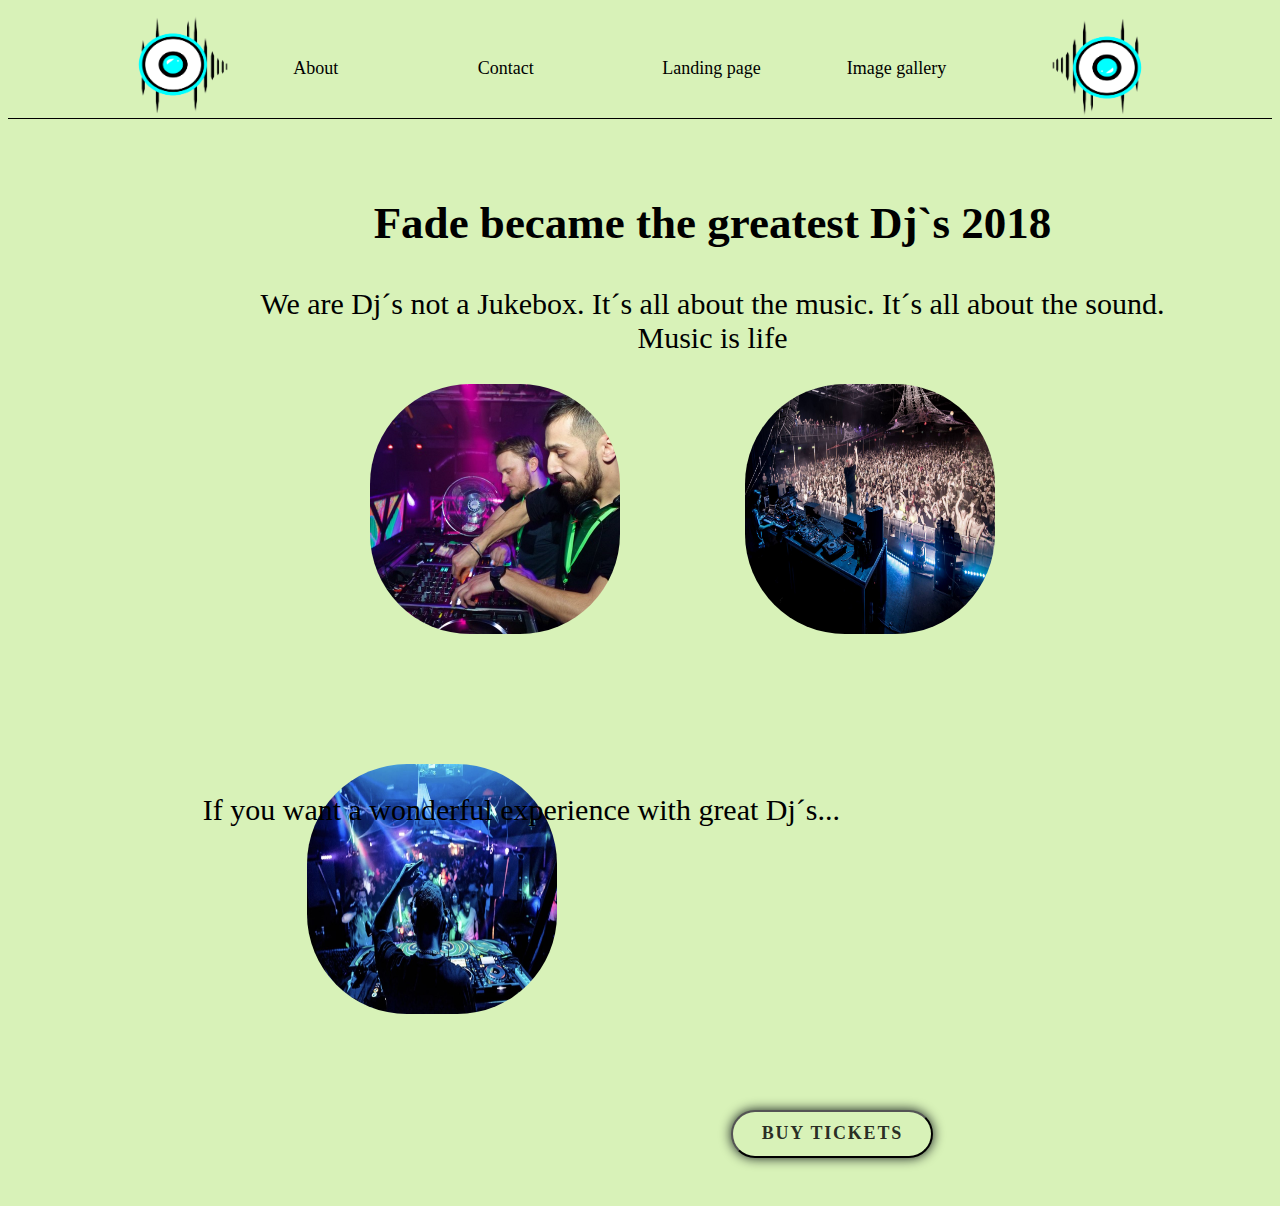
<file: html/index.html>
<!DOCTYPE html>
<html lang="en">

<head>
    <meta charset="UTF-8">
    <meta http-equiv="X-UA-Compatible" cotent="IE-edge">
    <meta name="viewport" content="width-device.width, initial-scale=1"/>
    <title>DjProjekt</title>
    <link rel="Stylesheet" href="../css/index.css">
    <link href="https://fonts.googleapis.com/css2?family=Roboto+Slab:wght@400;500;700&display=swap" rel="stylesheet">
    <link rel="stylesheet" href="../css/nav.css">
</head>
        
<body>
    <div class="navbar">   
        <nav class="navigation-bar">
        <logo>
            <img class="logo"src="/images/fadelogo.png">
        </logo>
    
<div class="items">
    <ul>
        <li><a href="about.html">About </a></li>
        <li><a href="contact.html">Contact</a></li>
        <li><a href="index.html">Landing page</a></li>
        <li><a href="imagegallery.html">Image gallery</a></li> 
    </ul>

</div>

<logo>
    <img class="logo1"src="/images/fadelogo.png">
</logo>
    </nav>
</div>

<div class="container">

    <img src="../images/dj-crasy.jpg" alt="Rustam" class="responsive1">

    <img src="../images/dj-n.jpg" alt="Nick" class="responsive2">
    
    <img src="../images/DJ.jpg" alt="Alex" class="responsive3">
    

    <div class="top"> 
        <h2>Fade became the greatest Dj`s 2018 </h2>
        We are Dj´s not a Jukebox. It´s all about the music.
        It´s all about the sound. Music is life</div>

    <div class="bottom">If you want a wonderful experience with great Dj´s...</div>
   
    <button class="main-btn">BUY TICKETS</button>

</body>

</html>
</file>
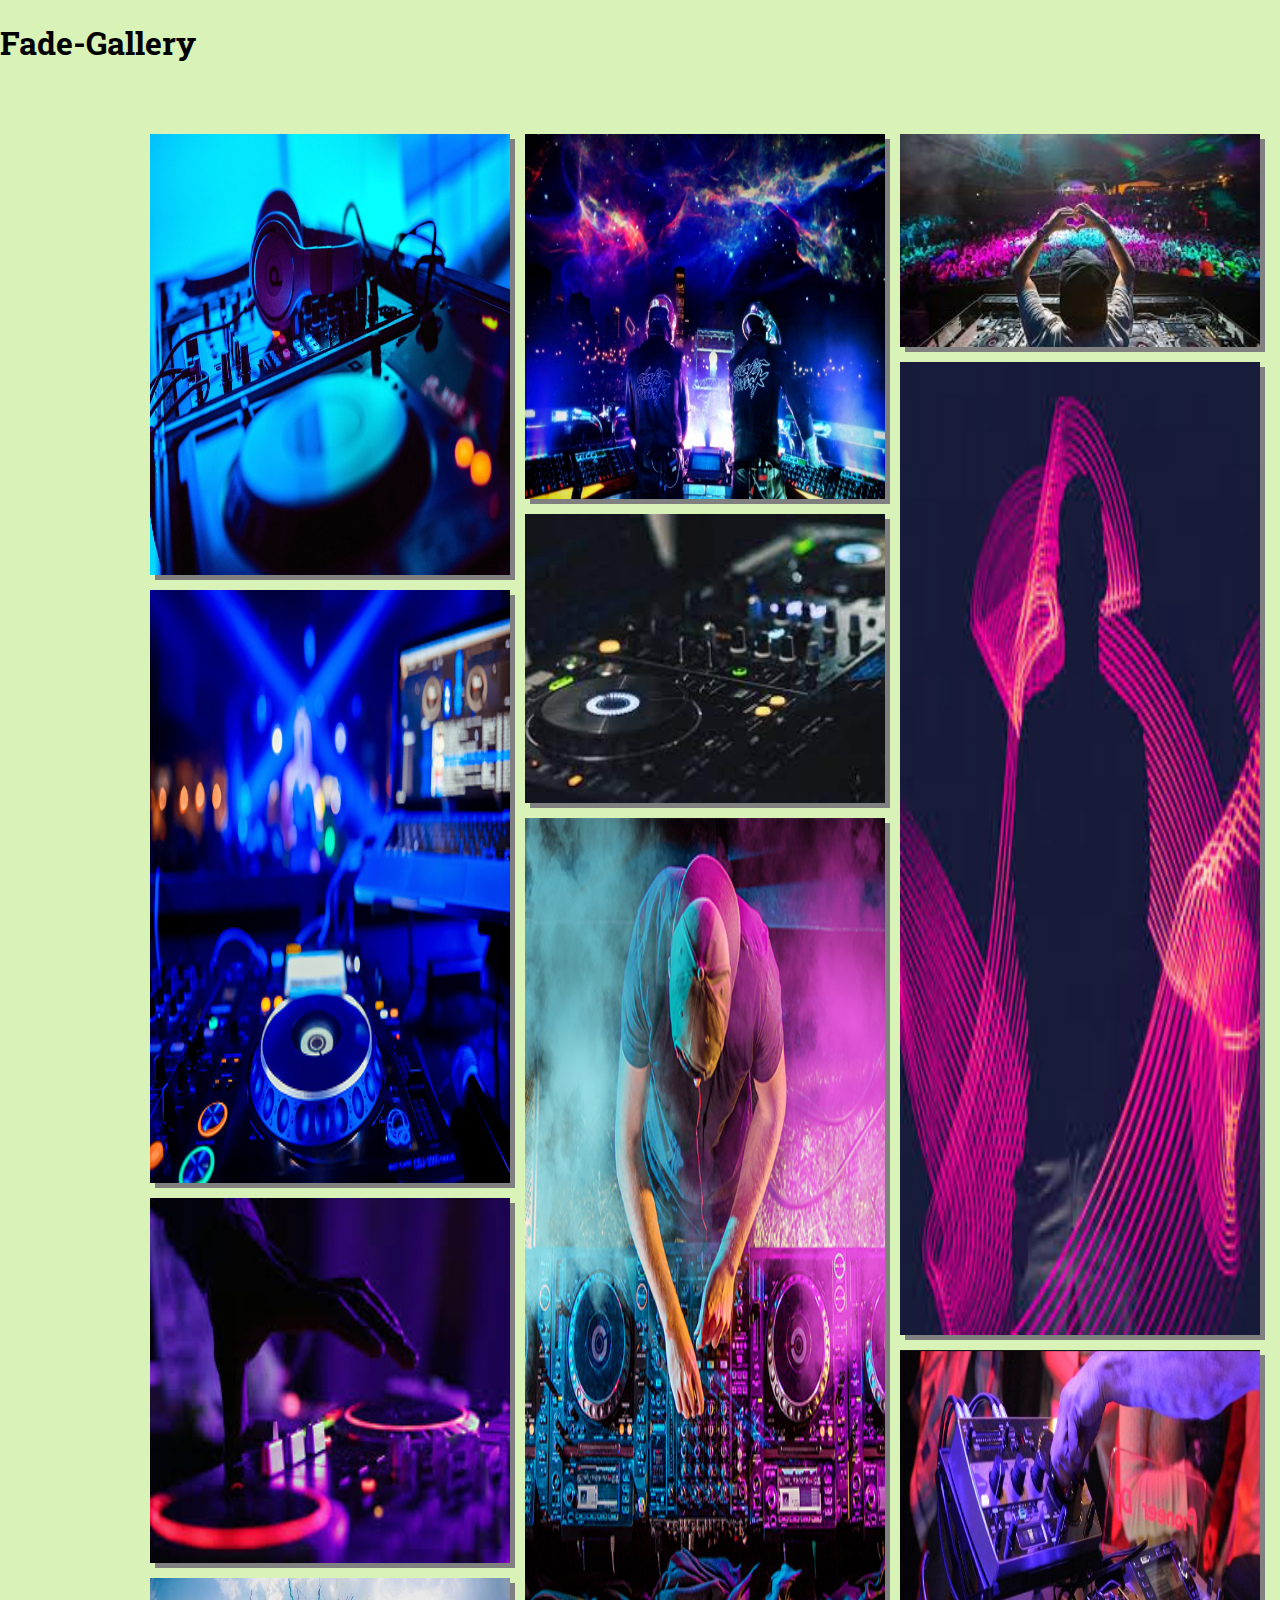
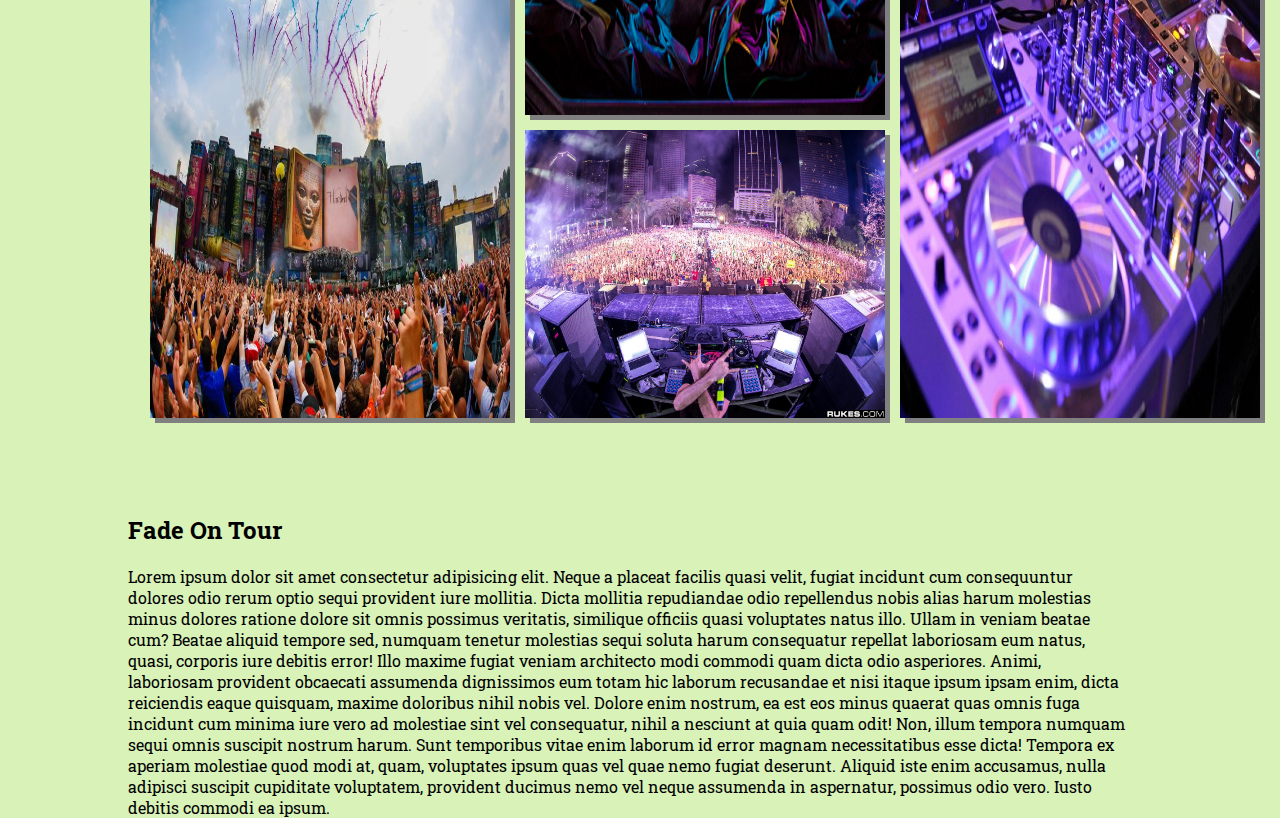
<file: imagegallery.html>
<!DOCTYPE html>
<html lang="en">
<head>
    <meta charset="UTF-8">
    <meta http-equiv="X-UA-Compatible" content="IE=edge">
    <meta name="viewport" content="width=device-width, initial-scale=1.0">
    <link href="https://fonts.googleapis.com/css2?family=Roboto+Slab:wght@400;500;700&display=swap" rel="stylesheet">
    <link rel="stylesheet" href="css/imagegallery.css">
    <title>Fadeproject</title>
</head>
<body>
    <h1>Fade-Gallery </h1>
    <section class="position-grid">
        <div class="container-grid">
            <div class="image1"><img src="images/img1.png" alt="headphones"></div>

            <div class="image2"><img src="images/img2.png" alt="daftpunk"></div>

            <div class="image3"><img src="images/img3.png" alt="crowd"></div>

            <div class="image4"><img src="images/img4.png" alt="mixerboard"></div>

            <div class="image5"><img src="images/img5.png" alt="mixerboard"></div>

            <div class="image6"><img src="images/img6.png" alt="silhouette"></div>

            <div class="image7"><img src="images/img7.png" alt="mixerboard"></div>

            <div class="image8"><img src="images/img8.png" alt="djtopview"></div>

            <div class="image9"><img src="images/img9.png" alt="mixerboard"></div>

            <div class="image10"><img src="images/img10.png" alt="tomorrowlandfestival"></div>

            <div class="image11"><img src="images/img11.png" alt="LAfestival"></div>
        </div> 
    </section>
    <div class="text">
        <h2>Fade On Tour</h2>
        <p>Lorem ipsum dolor sit amet consectetur adipisicing elit. Neque a placeat facilis quasi velit, fugiat incidunt cum consequuntur dolores odio rerum optio sequi provident iure mollitia. Dicta mollitia repudiandae odio repellendus nobis alias harum molestias minus dolores ratione dolore sit omnis possimus veritatis, similique officiis quasi voluptates natus illo. Ullam in veniam beatae cum? Beatae aliquid tempore sed, numquam tenetur molestias sequi soluta harum consequatur repellat laboriosam eum natus, quasi, corporis iure debitis error! Illo maxime fugiat veniam architecto modi commodi quam dicta odio asperiores. Animi, laboriosam provident obcaecati assumenda dignissimos eum totam hic laborum recusandae et nisi itaque ipsum ipsam enim, dicta reiciendis eaque quisquam, maxime doloribus nihil nobis vel. Dolore enim nostrum, ea est eos minus quaerat quas omnis fuga incidunt cum minima iure vero ad molestiae sint vel consequatur, nihil a nesciunt at quia quam odit! Non, illum tempora numquam sequi omnis suscipit nostrum harum. Sunt temporibus vitae enim laborum id error magnam necessitatibus esse dicta! Tempora ex aperiam molestiae quod modi at, quam, voluptates ipsum quas vel quae nemo fugiat deserunt. Aliquid iste enim accusamus, nulla adipisci suscipit cupiditate voluptatem, provident ducimus nemo vel neque assumenda in aspernatur, possimus odio vero. Iusto debitis commodi ea ipsum.</p>
    </div>
    
</body>
</html>
</file>
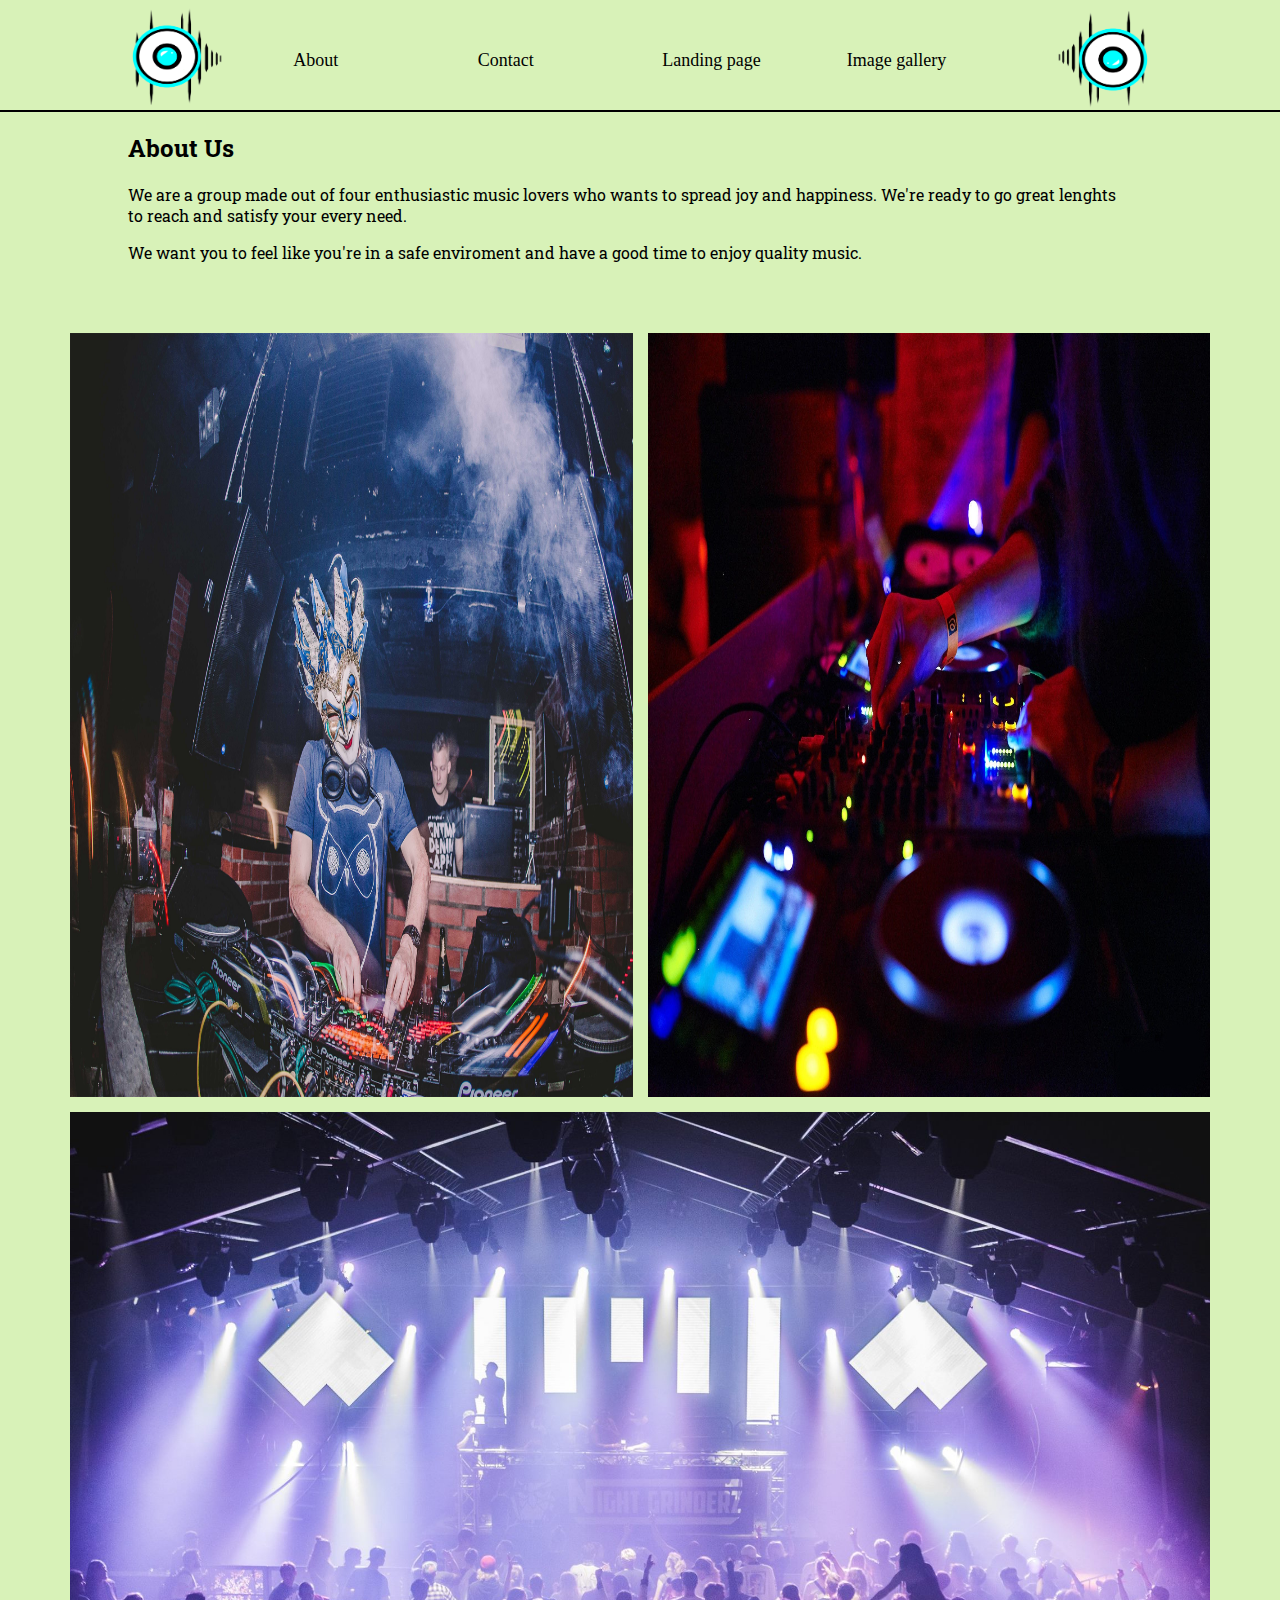
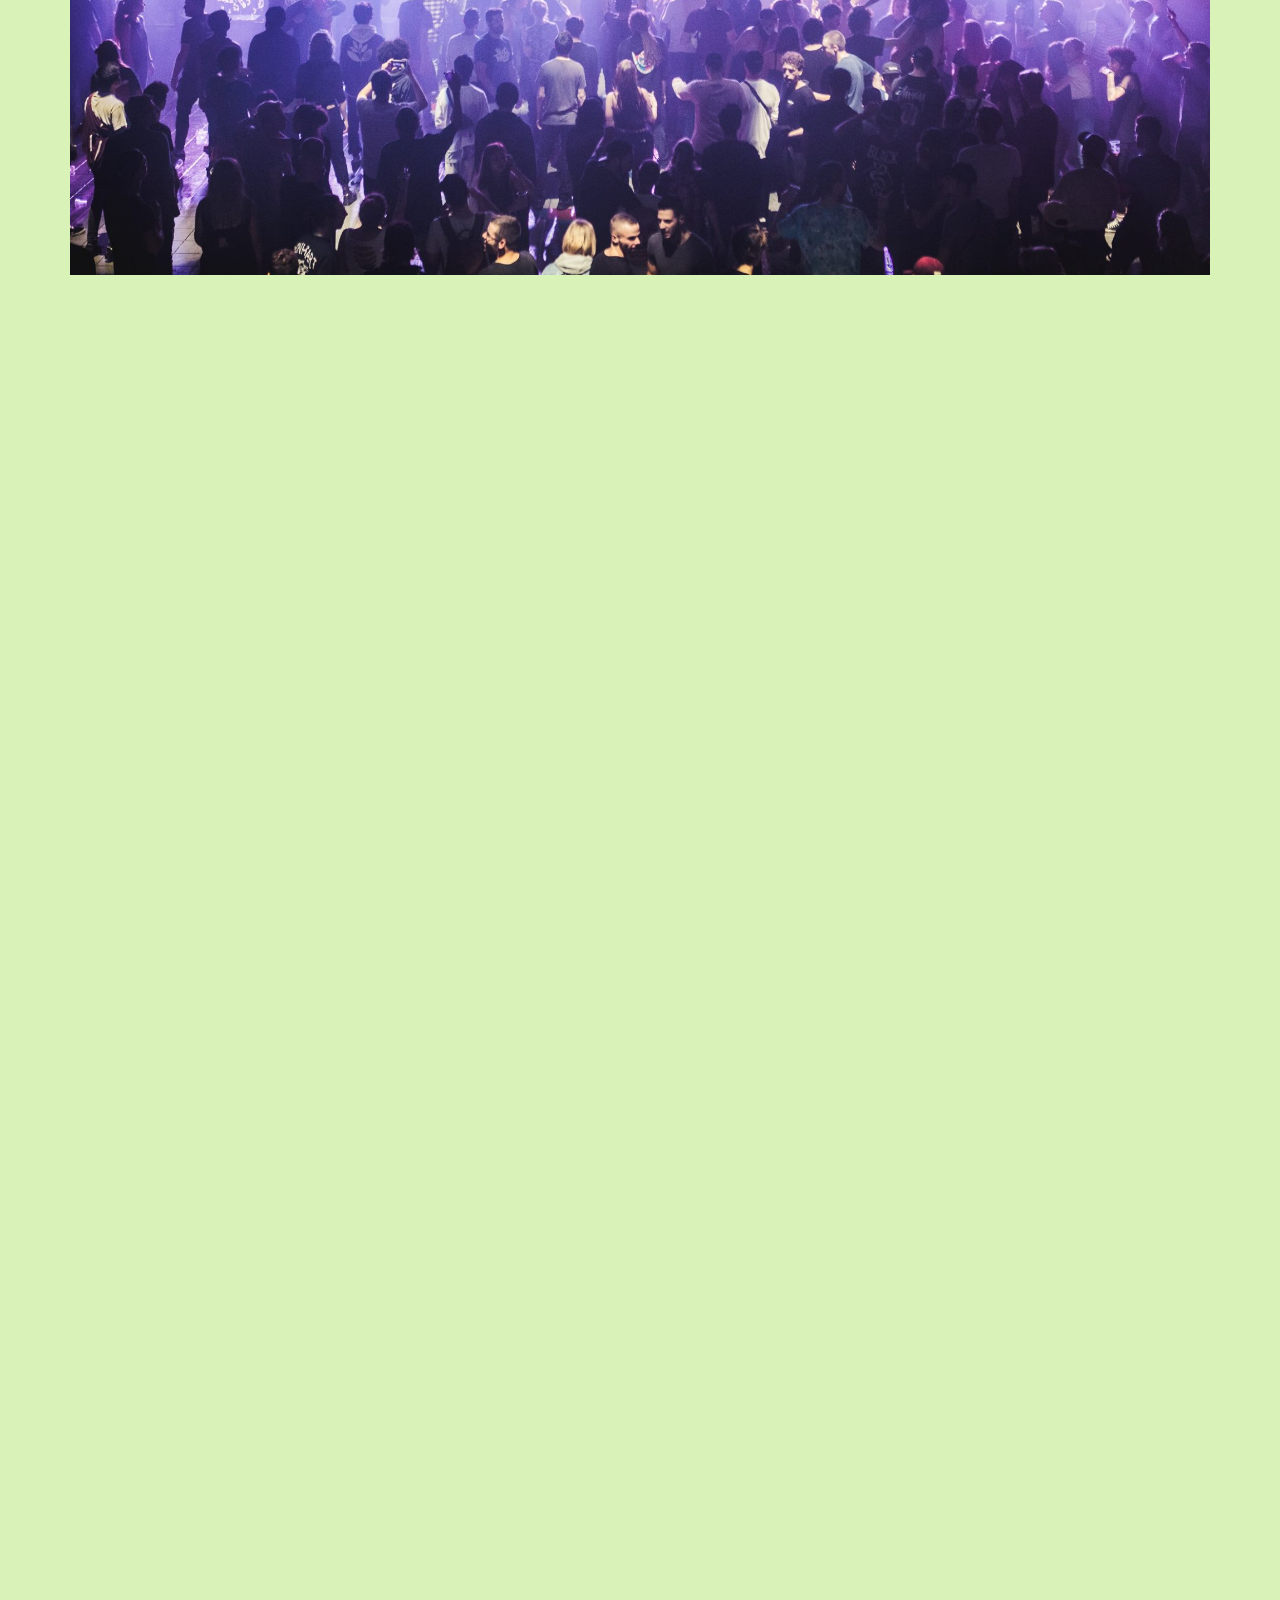
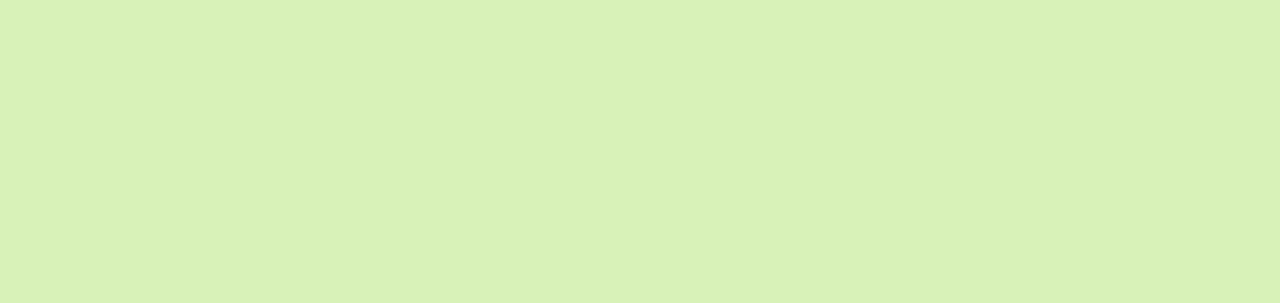
<file: html/about.html>
<!DOCTYPE html>
<html lang="en">
<head>
    <meta charset="UTF-8">
    <meta http-equiv="X-UA-Compatible" content="IE=edge">
    <meta name="viewport" content="width=device-width, initial-scale=1.0">
    <link href="https://fonts.googleapis.com/css2?family=Roboto+Slab:wght@400;500;700&display=swap" rel="stylesheet">
    <link rel="stylesheet" href="../css/nav.css">
    <link rel="stylesheet" href="../css/about.css">
    <title>Document</title>
</head>
<body>
    <div class="navbar">
        <nav class="navigation-bar">
            <logo>
                <img class="logo"src="/images/fadelogo.png">
            </logo>
    
<div class="items">
    <ul>
        <li><a href="about.html">About </a></li>
        <li><a href="contact.html">Contact</a></li>
        <li><a href="index.html">Landing page</a></li>
        <li><a href="imagegallery.html">Image gallery</a></li> 
    </ul>
</div>

<logo>
    <img class="logo1"src="/images/fadelogo.png">
</logo>
    </nav>
    </div>
    <main>
        <div class="text">
            <h2>About Us</h2>
            <div>
            <p>We are a group made out of four enthusiastic music lovers who wants to spread joy and happiness. We're ready to go great lenghts to reach and satisfy your every need.</p>
            <p>
            We want you to feel like you're in a safe enviroment and have a good time to enjoy quality music.
            </p>
            </div>
        </div>
        <section class="grid-container">
            <div class="img1"><img src="../images/djface.png" alt="frontviewdj"></div>
            <div class="img2"><img src="../images/djroom.png" alt="concertinside"></div>
            <div class="img3"><img src="../images/djsetup.png" alt="mixerboard"></div>
        </section>
    </main>

</body>
</html>
</file>
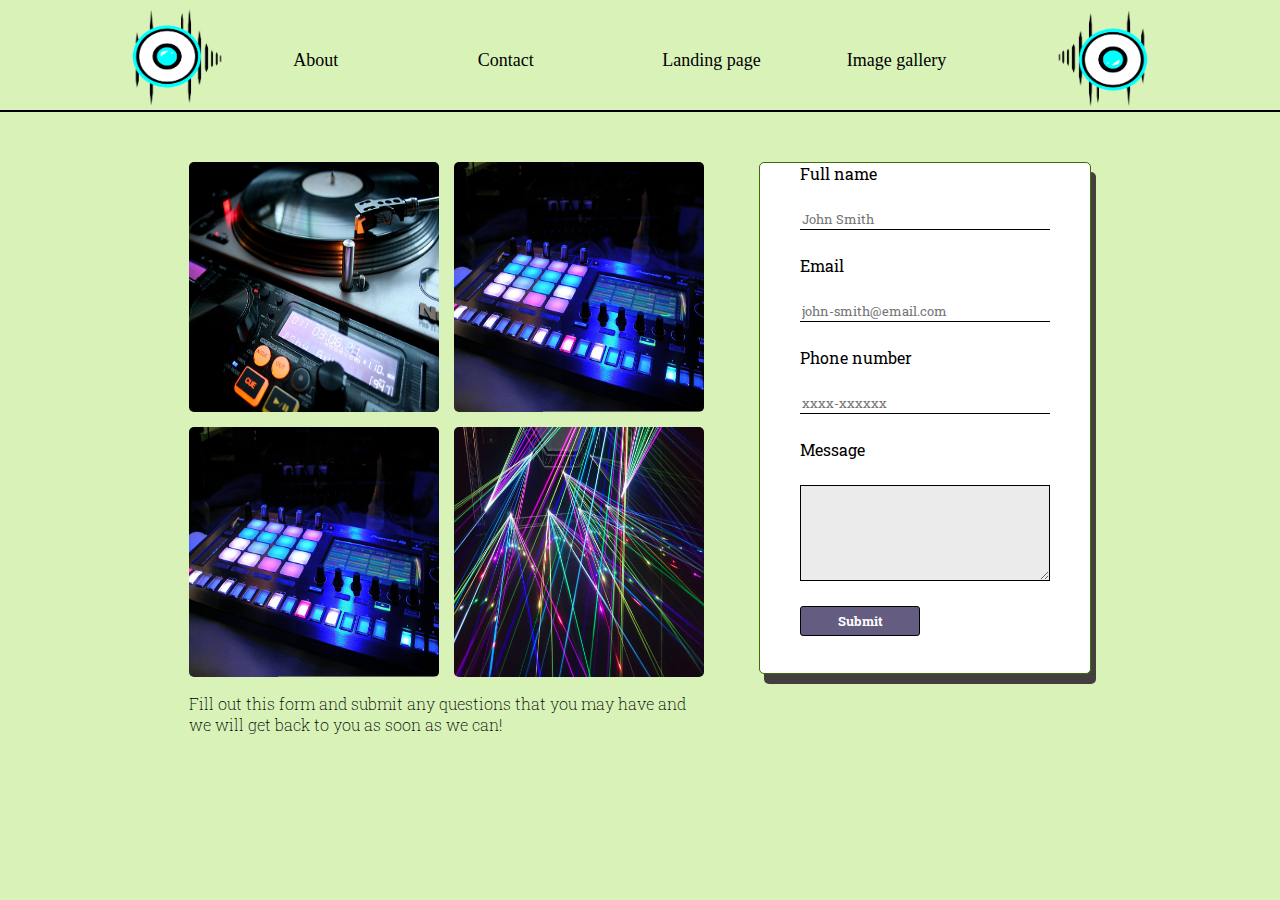
<file: html/contact.html>
<!DOCTYPE html>
<html lang="en">
<head>
    <meta charset="UTF-8">
    <meta http-equiv="X-UA-Compatible" content="IE=edge">
    <meta name="viewport" content="width=device-width, initial-scale=1.0">
    <link rel="stylesheet" href="../css/contact.css">
    <link href="https://fonts.googleapis.com/css2?family=Roboto+Slab:wght@400;500;700&display=swap" rel="stylesheet">
    <link rel="stylesheet" href="../css/nav.css">
    <title>Contact Form</title>
</head>
<body>
    <div class="navbar">
        <nav class="navigation-bar">
            <logo>
                <img class="logo"src="/images/fadelogo.png">
            </logo>
        
    <div class="items">
        <ul>
            <li><a href="about.html">About </a></li>
            <li><a href="contact.html">Contact</a></li>
            <li><a href="index.html">Landing page</a></li>
            <li><a href="imagegallery.html">Image gallery</a></li> 
        </ul>
    
    </div>
    
    <logo>
        <img class="logo1"src="/images/fadelogo.png">
    </logo>
        </nav>

    </div>
    <main class="mainscreen">
        <section class="navbar">
            <div>


            </div>
        </section>
        <section>
            <div class="container1-contact">
                 <div class="left-side">
                    <div>
                        <div class="grid">
                            <div class="grid1 gridimg"><img src="../images/grid1.jpg" alt="turntable"></div>
                            <div class="grid2 gridimg"><img src="../images/grid2.jpg" alt="buttons"></div>
                            <div class="grid3 gridimg"><img src="../images/grid2.jpg" alt="strobe"></div>
                            <div class="grid4 gridimg"><img src="../images/grid4.jpg" alt="lasers"></div>

                        </div>
                    </div>
                     <div class="form-text-div">
                        <p class="form-text"> Fill out this form and submit any questions that 
                        you may have and we will get back to you as soon as we can!
                        </p>
                     </div>
            </div>
            <div class="box">
            <div class="right-side">
                <form class="form-contact" autocomplete="off">
                    <label for="full name" class="form-bold"> Full name</label>
                    <input type="text" name="name" class="input-field-name form1 input" required placeholder="John Smith">
                    <label for="email" class="form-bold">Email</label>
                    <input type="email" name="email" class="input-field-email form1 input" required placeholder="john-smith@email.com" >
                    <label for="phone" class="form-bold">Phone number</label>
                    <input type="tel" name="phone" class="input-field-tel form1 input" required placeholder="xxxx-xxxxxx">
                    <label for="Message" class="form-bold">Message</label>
                    <textarea name="Message" id="Message" cols="30" rows="5" class="textarea form1 textform"></textarea>
                    <div>
                        <button class="btn-submit">Submit</button>
                    </div>
                </form>

            </div>
        </div>

        </div>
    </section>

    <section class="footer">
        <div>

        </div>
    </section>


    </main>



    
</body>
</html>
</file>
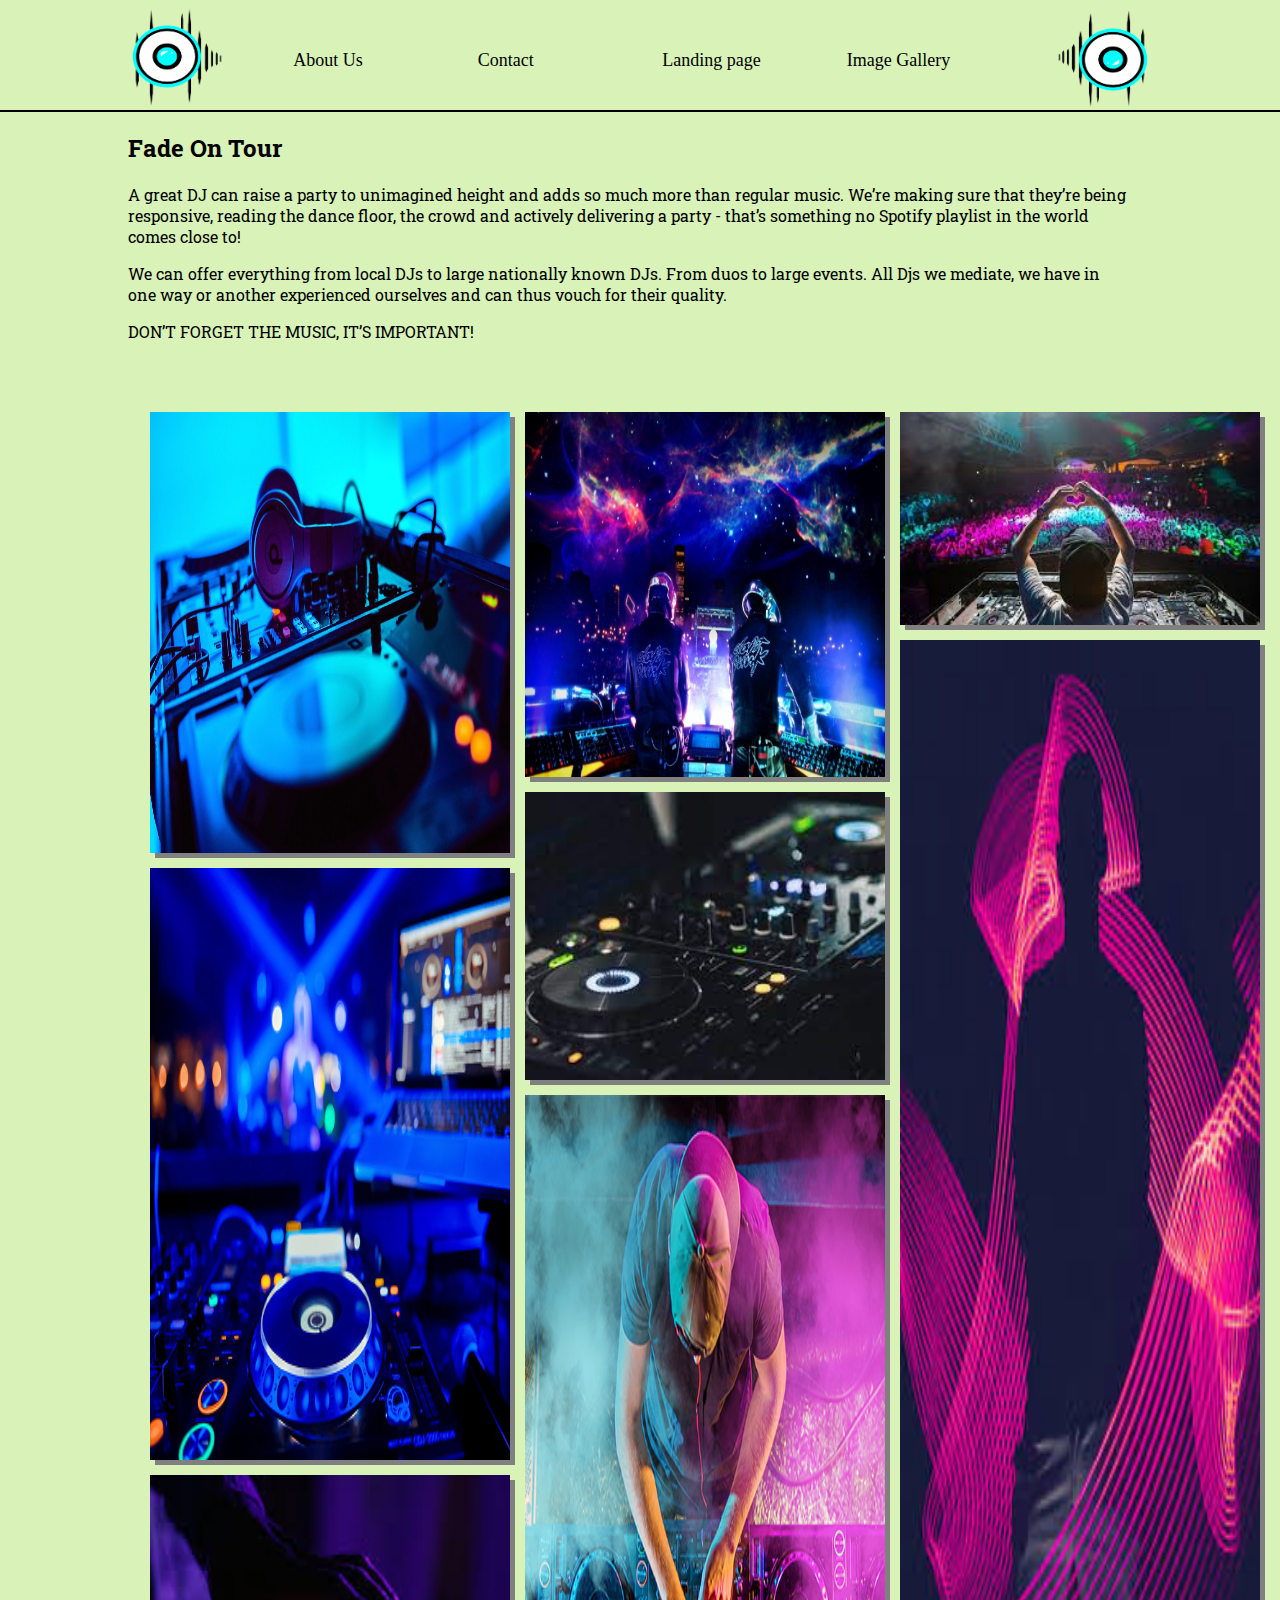
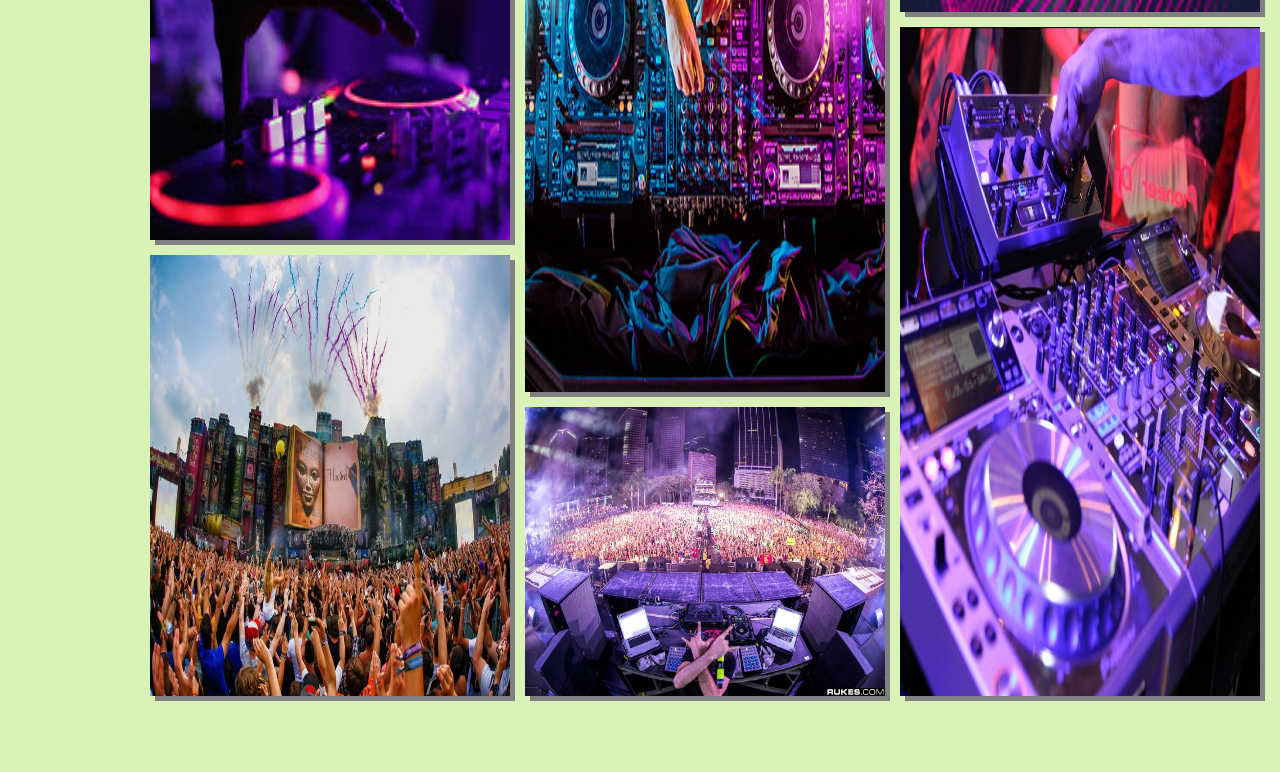
<file: html/imagegallery.html>
<!DOCTYPE html>
<html lang="en">
<head>
    <meta charset="UTF-8">
    <meta http-equiv="X-UA-Compatible" content="IE=edge">
    <meta name="viewport" content="width=device-width, initial-scale=1.0">
    <link href="https://fonts.googleapis.com/css2?family=Roboto+Slab:wght@400;500;700&display=swap" rel="stylesheet">
    <link rel="stylesheet" href="../css/nav.css">
    <link rel="stylesheet" href="../css/imagegallery.css">
    <title>Fadeproject</title>
</head>
<body>
    <div class="navbar">
        <nav class="navigation-bar">
            <logo>
                <img class="logo"src="/images/fadelogo.png">
            </logo>
    
<div class="items">
    <ul>
        <li><a href="about.html">About Us</a></li>
        <li><a href="contact.html">Contact</a></li>
        <li><a href="index.html">Landing page</a></li>
        <li><a href="imagegallery.html">Image Gallery</a></li>   
    </ul>
</div>

<logo>
    <img class="logo1"src="/images/fadelogo.png">
</logo>
    </nav>
    </div>
    <div class="text">
        <h2>Fade On Tour</h2>

        <p>A great DJ can raise a party to unimagined height and adds so much more than regular music. We’re making sure that they’re being responsive, reading the dance floor, the crowd and actively delivering a party - that’s something no Spotify playlist in the world comes close to!</p>

        <p>
        We can offer everything from local DJs to large nationally known DJs. From duos to large events. All Djs we mediate, we have in one way or another experienced ourselves and can thus vouch for their quality.</p>
            
        <p>DON’T FORGET THE MUSIC, IT’S IMPORTANT!</p>
    </div>
    <section class="position-grid">
        <div class="container-grid">
            <div class="image1"><img src="../images/img1.png" alt="headphones"></div>

            <div class="image2"><img src="../images/img2.png" alt="daftpunk"></div>

            <div class="image3"><img src="../images/img3.png" alt="crowd"></div>

            <div class="image4"><img src="../images/img4.png" alt="mixerboard"></div>

            <div class="image5"><img src="../images/img5.png" alt="mixerboard"></div>

            <div class="image6"><img src="../images/img6.png" alt="silhouette"></div>

            <div class="image7"><img src="../images/img7.png" alt="mixerboard"></div>

            <div class="image8"><img src="../images/img8.png" alt="djtopview"></div>

            <div class="image9"><img src="../images/img9.png" alt="mixerboard"></div>

            <div class="image10"><img src="../images/img10.png" alt="tomorrowlandfestival"></div>

            <div class="image11"><img src="../images/img11.png" alt="LAfestival"></div>
        </div> 
    </section>
</body>
</html>
</file>
<file: css/index.css>
body {
    background-color: #d8f2b8;
}

.main-btn {
    background-color: #d8f2b8; 
    margin: 40px; 
    right: 20px;
    left: 275px;
    bottom: 25px;
    width: 202px;
    height: 48px;
    border-radius: 40px; 
    box-shadow: 0px 0px 12px #0e1517fb;
    font-family: 'Roboto';
    font-style: normal;
    font-weight: 700;
    font-size: 18px;
    line-height: 21px;
    text-align: center;
    letter-spacing: 0.1em;
    text-transform: uppercase;
    color: #0a0a0add;
}

.navbar {
    border-bottom: 2px solid black;
}

.container {   
    margin-top: 50px;
    font-size: larger;
    font-family: 'Roboto';
    font-style: normal;
    text-align: center;
}

.top {
    margin: 80px;
    position: absolute;
    text-align:center;
    top: 80px;
    left: 145px;
    font-size: 30px;
    color: black;
    font-family: 'Roboto';
    font-style:normal;    
}

.bottom {
    margin: 350px;
    bottom: 15px;
    right: 90px;
    position: absolute;
    text-align: end;
    font-family: 'Roboto';
    color: black;
    font-style:normal;   
    font-size: 30px;
    line-height: 20px;
    top: 50%;
    width: 100%;
}

.responsive1{
    margin: 215px;
    margin-bottom: 125px;
    margin-right: 120px;
    top: 240px;
    right: 95px;
    border-radius: 100px;
    height: 250px;
    width: 250px;
}

.responsive2 {
    margin-bottom: 125px;
    margin-right: 130px;
    top: 270px;
    right: 95px;
    border-radius: 100px;
    height: 250px;
    width: 250px;
}

.responsive3 {
    margin-bottom: 125px;
    margin-right: 130px;
    top: 270px;
    right: 95px;
    border-radius: 100px;
    height: 250px;
    width: 250px;
}
</file>
<file: css/nav.css>
.navigation-bar {
    font-family: "roboto";

    max-width: 1400px;
    height: 100px;
    font-size: 18px;
    /*background-color: #d8f2b8;*/
    
    display: flex;
    justify-content: space-between;
    align-items: center;
    padding-top:10px;
    padding-left:10%;
    padding-right:10%;
    
}

.navbar {
    border-bottom: 1px solid black;
}

li {
    display:inline-block;
   list-style: none;
   width: 10em;
}
a:hover{
    color:black;
    letter-spacing: 0.2em; 
    transition: 1s;
}


a {
    text-decoration: none;
    color: black;
   
}
    

.logo {
    
    width: 100px;
    height: 100px;
}
.logo1 {
    
    width: 100px;
    height: 100px;
    transform:scale(-1) ;
}
</file>
<file: css/imagegallery.css>
body {
    margin: 0;
    padding: 0;
    height: 100vh;
    background: #d8f2b8;
	font-family: 'Roboto Slab';
}

.navbar {
    border-bottom: 2px solid black;
}

.position-grid {
	width: 1110px;
	height: 1960px;
}
.container-grid {
	display: grid;
	width: 100%;
	grid-gap: 15px;
	margin: 150px;
	margin-top: 70px;
	grid-template-columns: repeat(9,1fr);
	grid-template-rows: repeat(26,1fr);
	width: 1110px;
	height: 1960px;
}
img {
	width: 100%;
	height: 100%;
}

.text {
    width: 78%;
    margin-left: 10%;
}

.image1 {
    box-shadow: 5px 5px #808080;
	grid-column: 1 / 4;
	grid-row: 1 / 7;
}
.image2 {
    box-shadow: 5px 5px #808080;
	grid-column: 4 / 7;
	grid-row: 1 / 6;
}
.image3 {
    box-shadow: 5px 5px #808080;
	grid-column: 7 / 10;
	grid-row: 1 / 4;
}
.image4 {
    box-shadow: 5px 5px #808080;
	grid-column: 1 / 4;
	grid-row: 7 / 15;
}
.image5 {
    box-shadow: 5px 5px #808080;
	grid-column: 4 / 7;
	grid-row: 6 / 10;
}
.image6 {
    box-shadow: 5px 5px #808080;
	grid-column: 7 / 10;
	grid-row: 4 / 17;
}
.image7 {
    box-shadow: 5px 5px #808080;
	grid-column: 1 / 4;
	grid-row: 15 / 20;
}
.image8 {
    box-shadow: 5px 5px #808080;
	grid-column: 4 / 7;
	grid-row: 10 / 22;
}
.image9 {
    box-shadow: 5px 5px #808080;
	grid-column: 7 / 10;
	grid-row: 17 / 26;
}
.image10 {
    box-shadow: 5px 5px #808080;
	grid-column: 1 / 4;
	grid-row: 20 / 26;
}
.image11 {
    box-shadow: 5px 5px #808080;
	grid-column: 4 / 7;
	grid-row: 22 / 26;
}
</file>
<file: css/about.css>
body {
    margin: 0;
    padding: 0;
    background: #d8f2b8;
    font-family: 'Roboto Slab';
}

.navbar {
    border-bottom: 2px solid black;
}

.grid-container {
    margin: 70px;
    display: grid;
    /* border: 2px solid black; */
    grid-gap: 15px;
    grid-template-columns: repeat(12,1fr);
    grid-template-rows: repeat(4,1fr);
}


img {
    width: 100%;
    height: 100%;
}

.img1 {
    grid-column: 1/7;
    grid-row: 1/2;
}

.img2 {
    grid-column: 1/13;
    grid-row: 2/3;
}

.img3 {
    grid-column: 7/13 ;
    grid-row: 1/2;
}


.text {
    width: 78%;
    margin-left: 10%;
}
</file>
<file: css/contact.css>
body {

    background: #d8f2b8;;
    display: flex;
    flex-direction: column;
    margin: auto;
}




.left-side {
    max-width: 545px;
}


.container1-contact {
    display: flex;
    justify-content: center;
    margin-top: 50px;
}





.grid {
display: grid;
grid-template-columns: repeat(2, 250px);
grid-template-rows: repeat(2, 250px); 
grid-gap: 15px;
}

.grid1 { grid-area: 1 / 1 / 2 / 2;}
.grid2 { grid-area: 1 / 2 / 2 / 3; }
.grid3 { grid-area: 2 / 1 / 3 / 2; }
.grid4 { grid-area: 2 / 2 / 3 / 3; } 

img {
width: 100%;
height: 100%;
border-radius: 5px;
}

.box {
    width: 330px;
    height: 510px;
    background-color:white;
    border: #406b0b 1px solid;
    border-radius: 5px;
    box-shadow: 5px 10px rgb(68, 63, 63);
    margin-left: 50px;
}

.form-contact {
    display: flex;
    flex-direction: column;
    gap: 25px;
    margin-left: 40px;
}

.form-text {
    font-family: 'Roboto Slab';
    font-weight: 200;
}

.form-text-div {
    max-width: 520px;
    
}

.form-bold {
    font-family: 'Roboto Slab';
    font-weight: normal;
}

.form-contact {
    max-width: 250px;
    width: 100%;
}

.input {
    border: 0;
    outline: 0;
    border-bottom: 1px solid black;
}

.input-field-message {
    height: 150px;
}



.textform {
    background-color: #ebebeb;
    border: 1px solid black;
}
.form1 {
    font-family: 'Roboto Slab';
}

.btn-submit {

    background-color: #655d81;
    border: 1px solid black;
    color: white;
    border-radius: 3px;
    width: 120px;
    height: 30px;
    font-family: 'Roboto Slab';
    font-weight: bold;
    font-size: ;
}

.btn-submit:hover {
    background-color: #406b0b;
}

.btn-submit:active {
    transform: scale(0.98);
}
</file>
